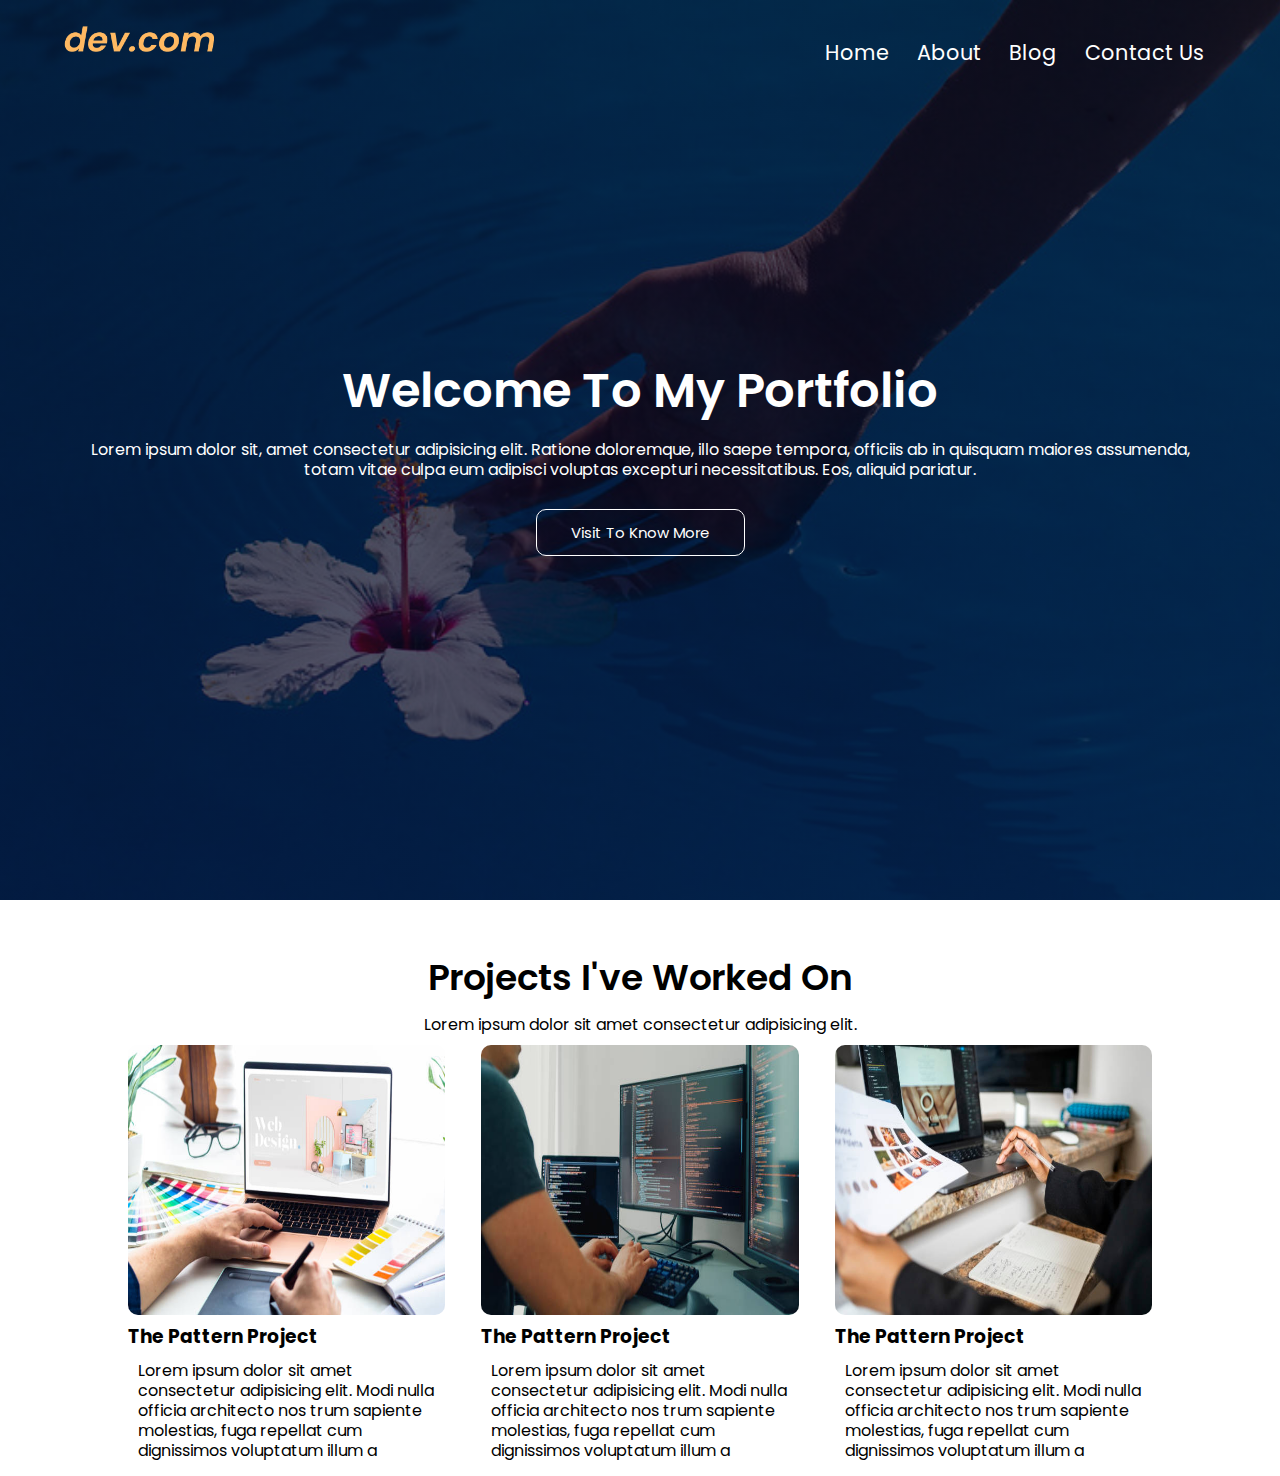
<file: index.html>
<!DOCTYPE html>
<html lang="en">
<head>
    <meta charset="UTF-8">
    <meta name="viewport" content="width=device-width, initial-scale=1.0">
    <title>Document</title>
    <link rel="stylesheet" href="school.css">
    <link rel="preconnect" href="https://fonts.googleapis.com">
<link rel="preconnect" href="https://fonts.gstatic.com" crossorigin>
<link href="https://fonts.googleapis.com/css2?family=Poppins:ital,wght@0,100;0,200
;0,300;0,400;0,500;0,600;0,700;0,800;0,900;1,100;1,200;1,300;1,400;1,500;1,
600;1,700;1,800;1,900&display=swap" rel="stylesheet">
<link rel="stylesheet" href="https://stackpath.bootstrapcdn.com/font-awesome/4.7.0/css/font-awesome.min.css">
</head>
<body>
    <section class="header">
   <nav>
        <a href="school.htmls" class="logo"><img src="logo.png" alt=""></a>
    
        <div class="nav_links" id="Menu">
            <i class="fa fa-times" onclick="hideMenu()"></i>
        <ul>
            <li><a href="">Home</a></li>
            <li><a href="">About</a></li>
            <li><a href="">Blog</a></li>
            <li><a href="">Contact Us</a></li>
        </ul>
        </div>
         <i class="fa fa-bars" onclick="showMenu()"></i>
    </nav>
    <div class="textbox">
          <h1>Welcome To My Portfolio</h1>
          <p>Lorem ipsum dolor sit, amet consectetur adipisicing elit. Ratione doloremque, illo 
            saepe tempora, officiis ab in quisquam maiores assumenda, totam vitae culpa eum adipisci
             voluptas excepturi necessitatibus. Eos, aliquid pariatur.</p>
              <a href="">Visit To Know More</a>
    </div>
    </section>
    
    <section class="course">
      <h1>Projects I've Worked On</h1>
      <p>Lorem ipsum dolor sit amet consectetur adipisicing elit.</p>
       <div class="row">
        <div class="proj">
            <img src="istockweb.jpg" alt="">
            <h3>The Pattern Project</h3>
            <p>Lorem ipsum dolor sit amet consectetur adipisicing elit. Modi nulla officia architecto nos
                trum sapiente molestias, fuga repellat cum dignissimos voluptatum illum a
            </p>
        </div>
        <div class="proj">
            <img src="istockvs.jpg" alt="">
            <h3>The Pattern Project</h3>
            <p>Lorem ipsum dolor sit amet consectetur adipisicing elit. Modi nulla officia architecto nos
                trum sapiente molestias, fuga repellat cum dignissimos voluptatum illum a
            </p>
        </div>
        <div class="proj">
            <img src="istockt.jpg" alt="">
            <h3>The Pattern Project</h3>
            <p>Lorem ipsum dolor sit amet consectetur adipisicing elit. Modi nulla officia architecto nos
                trum sapiente molestias, fuga repellat cum dignissimos voluptatum illum a
            </p>
        </div>
       </div>
    </section>
    <script>
       var Menu = document.getElementById("Menu");
       function showMenu(){
        Menu.style.right = "0"
       }
       function hideMenu(){
        Menu.style.right ="-200px"
       }
       
    </script>
</body>
</html>
</file>
<file: school.css>
*{
    margin: 0;
    padding: 0;
    font-family: "Poppins", sans-serif;
}
.header{
    min-height: 100vh;
    width: 100%;
    background-image: linear-gradient(rgba(4,9,30,0.7),rgba(4,9,39,0.7)),url(beautiful.jpg);
    background-position: center;
    background-size: cover;
    position: relative;
}
nav{
    display: flex;
    padding: 2% 5%;
    justify-content: space-between;
}
nav img{
    width: 250px;
}
.nav_links{
    flex: 1;
    text-align: right;
}
.nav_links ul li{
list-style: none;
padding: 11px 12px;
display: inline-block;
}
.nav_links ul li a{
    color: white;
    text-decoration: none;
    font-size: 1.3rem;
    font-family: "Poppins", sans-serif;
}
.nav_links ul li a::after{
    content: "";
    width: 0%;
    height: 2px;
    background: orange;
    display: block;
    margin: auto;
    transition: 0.5s;
}
.nav_links ul li a:hover::after{
    width: 100%;

}
.textbox{
    width: 90%;
    top: 50%;
    left: 50%;
    color: white;
    transform: translate(-50%,-50%);
    position: absolute;
    text-align: center;
}
.textbox h1{
    font-size: 4rem;
    margin-bottom: 5px;
}
.textbox p{
    margin-bottom: 30px;
    font-size: 16px;
}
.textbox a{
    color: white;
    border: 1px solid white;
    text-decoration: none;
    padding: 12px 34px;
    border-radius: 10px;
    font-size: 15px;
    
    
}
 .textbox a:hover{
    background-color: orange;
    color: black;
    border: 1px solid orange;
    cursor: pointer;
    transition: 1s;
}
nav .fa{
    display: none;
}

.course{
    text-align: center;
    margin: auto;
    padding-top: 50px;
    width: 80%;
}
h1{
    font-size: 36px;
    font-weight: 600;
}
p{
    font-size: 16px;
    padding: 10px;
    line-height: 20px;
}
.row{
    display: flex;
    justify-content: space-between;
}
.proj{
    flex-basis: 31%;
    border-radius: 3px;
    margin-bottom: 5px;
    text-align: left;
}
.proj img{
    width: 100%;
    border-radius: 10px;
    height: 270px;
}
@media(max-width: 700px){
    .textbox h1{
        font-size: 2rem;
    }
    nav img{
       width: 150px;
    }
    .textbox a{
        padding: 10px 30px;
    }
    .nav_links ul li{
        display: block;
    }
    .nav_links{
        position: absolute;
        background: orange;
        height: 100vh;
        width: 200px;
        top: 0;
        right: -200px;
        text-align: left;
        z-index: 2;
        transition: 0.5s;

    }

    nav .fa{
        display: block;
        color: white;
        font-size: 22px;
        margin: 10px;
        cursor: pointer;
    }
    .nav_links ul{
        padding: 30px;
    }

    .row{
        flex-direction: column;
    }
    .course h1{
        font-size: 24px;
    }
    .course p{
        font-size: 12px;
    }
}
@media(min-width:700px){
    .textbox h1{
    font-size: 3rem;
    margin-bottom: 3px;
}
  nav img{
    width: 150px;
}

}
</file>
